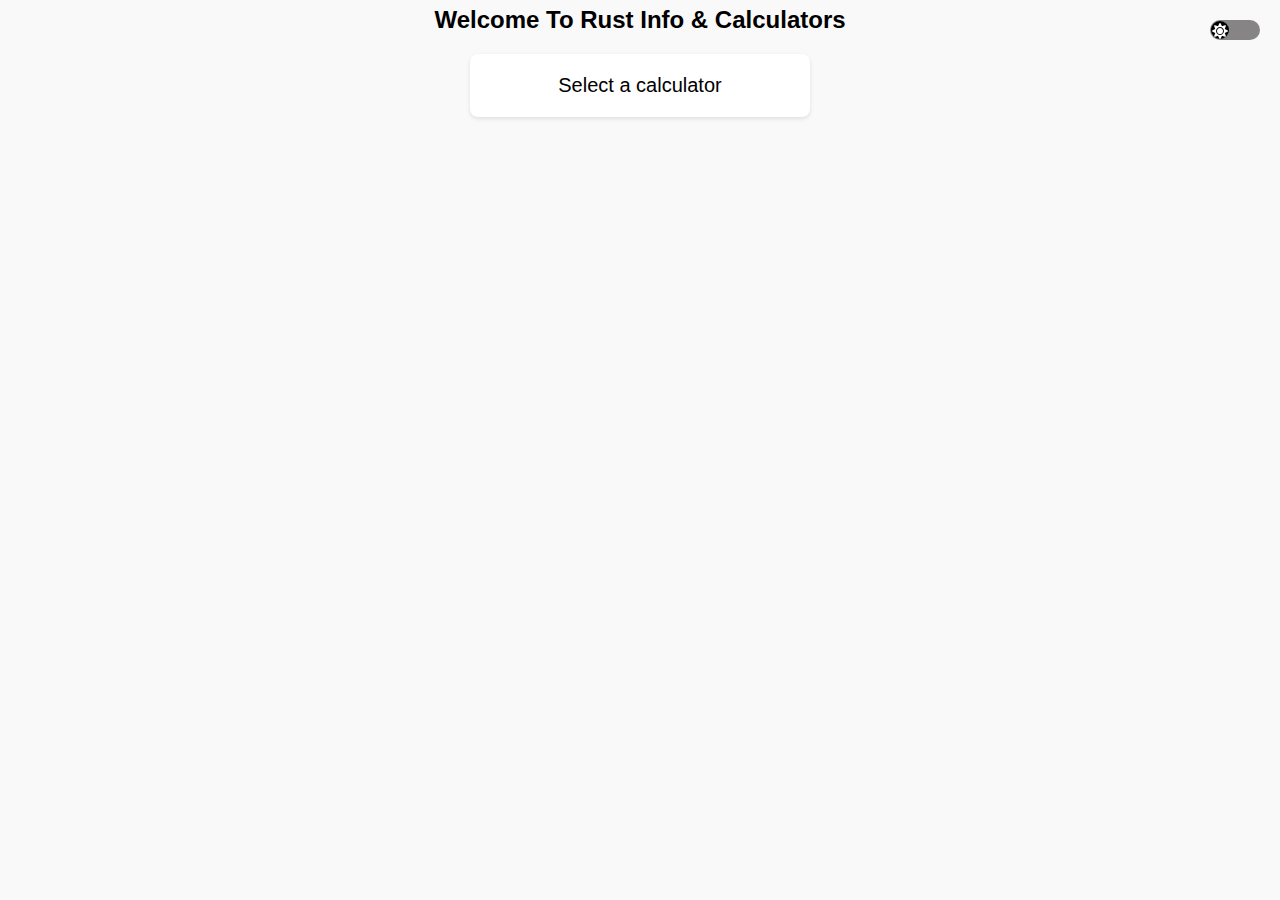
<file: index.html>
<!DOCTYPE html>
<html>
<head>
    <link rel="icon" type="image/png" href="icon/rust.png">
    <link rel="stylesheet" type="text/css" href="MainCSS.css">
    <link rel="stylesheet" href="https://cdnjs.cloudflare.com/ajax/libs/font-awesome/5.15.3/css/all.min.css">
    <meta charset="UTF-8">
    <title>Rust Info & Calculators</title>
</head>
<body>
    <button id="dark-mode-btn" onclick="toggleDarkMode()">
        <div class="switch">
            <i class="fas fa-sun"></i>
            <i class="fas fa-moon"></i>
        </div>
    </button>
    <h1>Welcome To Rust Info & Calculators</h1>
    <div class="dropdown" id="dropdown">
        <span id="dropdown-label">
            Select a calculator
        </span>
        <div class="dropdown-content" id="dropdown-content">
            <a href="#" id="recycle-option"><img src="icon/Recycler_icon.png" alt="Scrap Icon" width="48" height="48"> Recycle Calculator</a>
            <a href="#" id="fertilizer-option"><img src="icon/Fertilizer.png" alt="Fertilizer Icon" width="48" height="48"> Fertilizer Calculator</a>
            <a href="#" id="boom-option"><img src="icon/Explosives.png" alt="Boom Icon" width="48" height="48"> Boom Calculator</a>
            <a href="#" id="berry-option"><img src="icon/Berry.png" alt="Berry Icon" width="48" height="48"> Berry Breeding (Under Development)</a>
        </div>
    </div>

    <script>
        const darkModeKey = 'darkMode';

        // Function to toggle dark mode
        function toggleDarkMode() {
            const body = document.body;
            const switchButton = document.querySelector('.switch');

            // Toggle dark mode class on body
            body.classList.toggle('dark-mode');
            // Toggle switch-on class on switch button
            switchButton.classList.toggle('switch-on');

            // Check if dark mode is active
            const isDarkMode = body.classList.contains('dark-mode');

            // Toggle the icons based on dark mode state
            const moonIcon = switchButton.querySelector('.fa-moon');
            const sunIcon = switchButton.querySelector('.fa-sun');

            if (isDarkMode) {
                moonIcon.style.display = 'block';
                sunIcon.style.display = 'none';
            } else {
                moonIcon.style.display = 'none';
                sunIcon.style.display = 'block';
            }

            // Save user's preference to localStorage
            localStorage.setItem(darkModeKey, isDarkMode);
        }

        // Function to apply the appropriate icon based on dark mode preference
        function applyDarkModePreference() {
            const body = document.body;
            const switchButton = document.querySelector('.switch');
            const moonIcon = switchButton.querySelector('.fa-moon');
            const sunIcon = switchButton.querySelector('.fa-sun');

            const savedDarkMode = localStorage.getItem(darkModeKey);

            if (savedDarkMode === 'true') {
                body.classList.add('dark-mode');
                switchButton.classList.add('switch-on');
                moonIcon.style.display = 'block';
                sunIcon.style.display = 'none';
            } else {
                body.classList.remove('dark-mode');
                switchButton.classList.remove('switch-on');
                moonIcon.style.display = 'none';
                sunIcon.style.display = 'block';
            }
        }

        // Check if user has a saved preference
        applyDarkModePreference();

        var dropdown = document.getElementById('dropdown');
        var dropdownContent = document.getElementById('dropdown-content');
        var selectedItem = document.getElementById('dropdown-label');

        dropdown.onmouseenter = function() {
            dropdownContent.style.display = 'block';
        };

        dropdown.onmouseleave = function() {
            dropdownContent.style.display = 'none';
        };

        // Function to handle calculator option click
        function handleCalculatorOptionClick(url) {
            // Modify the URL here before navigating
            var modifiedUrl = 'http://Zolteq.com/' + url; // Replace "example.com" with your desired URL

            // Navigate to the modified URL
            window.location.href = modifiedUrl;
        }
        

        // Add event listeners to calculator options
        document.getElementById('fertilizer-option').addEventListener('click', function(e) {
            e.preventDefault();
            handleCalculatorOptionClick('FertilizerCalculator');
        });

        document.getElementById('recycle-option').addEventListener('click', function(e) {
            e.preventDefault();
            handleCalculatorOptionClick('RecycleCalculator');
        });

        document.getElementById('boom-option').addEventListener('click', function(e) {
            e.preventDefault();
            handleCalculatorOptionClick('BoomCalculator');
        });

        document.getElementById('berry-option').addEventListener('click', function(e) {
            e.preventDefault();
            alert('Berry Breeding is currently under development. Please try again later.');
            dropdownContent.style.display = 'none';
        });



    </script>
</body>
</html>
</file>
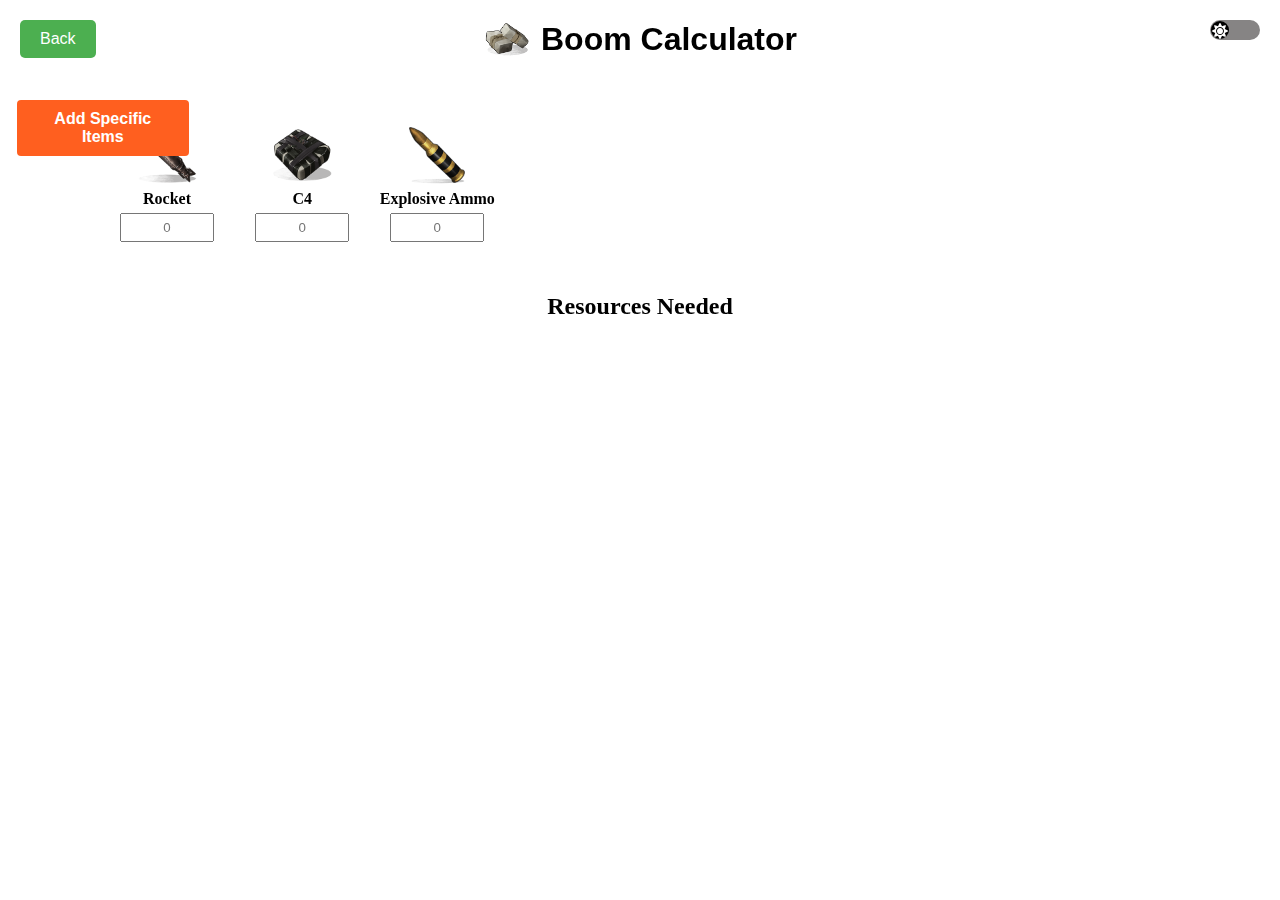
<file: BoomCalculator.html>
<!DOCTYPE html>
<html>
<head>
  <link rel="stylesheet" type="text/css" href="BoomCalculatorCSS.css">
  <link rel="stylesheet" href="https://cdnjs.cloudflare.com/ajax/libs/font-awesome/5.15.3/css/all.min.css">
</head>
<body>
  <button id="dark-mode-btn" onclick="toggleDarkMode()">
    <div class="switch">
        <i class="fas fa-sun"></i>
        <i class="fas fa-moon"></i>
    </div>
  </button>
  <div class="header">
    <img src="icon/Explosives.png" alt="Fertilizer Icon" width="48" height="48">
    <h1>Boom Calculator</h1>
  </div>
  <button class="back-button" onclick="goBack()">Back</button>
  <div class="container">
    <div class="component-section"> <!-- Added this wrapper -->
      <button class="add-component-button small-width" onclick="toggleComponentList()">Add Specific Items</button>
      <div id="component-list" class="dropdown-content">
          <input type="text" id="component-search" placeholder="Search..." onclick="stopPropagation(event)" oninput="filterComponents()">
          <div class="component-option" onclick="addComponent('Satchel Charge')">
            <div class="icon-container">
              <img src="./icon/satchelcharge.png" alt="Auto Turret">
            </div>
            <span>Satchel Charge (Not Finished)</span>
          </div>
      </div>
      <div class="component-grid">
      <div class="component">
        <img src="./icon/rocket.png" alt="Rocket">
        <span class="component-name">Rocket</span>
        <input type="number" value="" min="0" placeholder="0" oninput="calculateResult()">
      </div>
      <div class="component">
        <img src="./icon/c4.png" alt="C4">
        <span class="component-name">C4</span>
        <input type="number" value="" min="0" placeholder="0" oninput="calculateResult()">
      </div>
      <div class="component">
        <img src="./icon/explosive-ammo.png" alt="Explosive Ammo">
        <span class="component-name">Explosive Ammo</span>
        <input type="number" value="" min="0" placeholder="0" oninput="calculateResult()">
      </div>
      </div>
    </div>
    <div class="resources-section">
     <div class="resources-label">
        <h2>Resources Needed</h2>
      </div>
      <div id="result-container"></div>
    </div>
  </div>  
</div>
<script>
// Function to go back to the previous page
function goBack() {
  history.back(); // Navigate back to the previous page
}

// Function to toggle the component list dropdown
function toggleComponentList() {
  const componentList = document.getElementById('component-list');
  componentList.classList.toggle('show');
}

// Function to stop event propagation
function stopPropagation(event) {
  event.stopPropagation();
}

// Function to filter the components based on the search input
function filterComponents() {
  const searchInput = document.getElementById('component-search');
  const filterValue = searchInput.value.toLowerCase();
  const componentOptions = document.querySelectorAll('.component-option');

  componentOptions.forEach(option => {
    const componentText = option.textContent.toLowerCase();
    const shouldDisplay = componentText.includes(filterValue);
    option.style.display = shouldDisplay ? 'flex' : 'none';
  });
}

function addComponent(componentName) {
  const componentList = document.querySelector('.component-grid');
  
  // Create the new component element
  const component = document.createElement('div');
  component.classList.add('component');
  
  // Create the image element
  const image = document.createElement('img');
  image.src = `./icon/${componentName.toLowerCase().replace(/ /g, '')}.png`;
  image.alt = componentName;
  component.appendChild(image);
  
  // Create the component name element
  const componentNameSpan = document.createElement('span');
  componentNameSpan.classList.add('component-name');
  componentNameSpan.textContent = componentName;
  component.appendChild(componentNameSpan);
  
  // Create the input element
  const input = document.createElement('input');
  input.type = 'number';
  input.value = '';
  input.min = '0';
  input.placeholder = '0';
  input.oninput = calculateResult;
  component.appendChild(input);
  
  // Append the new component to the component list
  componentList.appendChild(component);
  
  // Calculate the height for component grid
  // You may adjust the '100' based on the actual height of your components and the gap between rows.
  const rows = Math.ceil(componentList.childElementCount / 8);
  componentList.style.height = `${rows * 135}px`; 

  toggleComponentList();
}

// Close the component list dropdown when clicking outside of it
window.onclick = function(event) {
  if (!event.target.matches('.add-component-button')) {
    const componentList = document.getElementById('component-list');
    if (componentList.classList.contains('show')) {
      componentList.classList.remove('show');
    }
  }
};

const darkModeKey = 'darkMode';

// Function to toggle dark mode
function toggleDarkMode() {
  const body = document.body;
  const switchButton = document.querySelector('.switch');

  // Toggle dark mode class on body
  body.classList.toggle('dark-mode');
  // Toggle switch-on class on switch button
  switchButton.classList.toggle('switch-on');

  // Check if dark mode is active
  const isDarkMode = body.classList.contains('dark-mode');

  // Toggle the icons based on dark mode state
  const moonIcon = switchButton.querySelector('.fa-moon');
  const sunIcon = switchButton.querySelector('.fa-sun');

  if (isDarkMode) {
    moonIcon.style.display = 'block';
    sunIcon.style.display = 'none';
  } else {
    moonIcon.style.display = 'none';
    sunIcon.style.display = 'block';
  }

  // Save user's preference to localStorage
  localStorage.setItem(darkModeKey, isDarkMode);
}

// Function to apply the appropriate icon based on dark mode preference
function applyDarkModePreference() {
  const body = document.body;
  const switchButton = document.querySelector('.switch');
  const moonIcon = switchButton.querySelector('.fa-moon');
  const sunIcon = switchButton.querySelector('.fa-sun');

  const savedDarkMode = localStorage.getItem(darkModeKey);

  if (savedDarkMode === 'true') {
    body.classList.add('dark-mode');
    switchButton.classList.add('switch-on');
    moonIcon.style.display = 'block';
    sunIcon.style.display = 'none';
  } else {
    body.classList.remove('dark-mode');
    switchButton.classList.remove('switch-on');
    moonIcon.style.display = 'none';
    sunIcon.style.display = 'block';
  }
}

// Check if user has a saved preference
applyDarkModePreference();

// Define the resource icons
const resourceIcons = {
  'Scrap': './icon/scrap.png',
  'Metal Fragments': './icon/metalfragments.png',
  'High Quality Metal': './icon/highqualitymetal.png',
  'Rope': './icon/rope.png',
  'Tarp': './icon/tarp.png',
  'Cloth': './icon/cloth.png',
  'Road Signs': './icon/roadsigns.png',
  'Metal Spring': './icon/metalspring.png',
  'Semi Automatic Body': './icon/semibody.png',
  'Rifle Body': './icon/riflebody.png',
  'Metal Pipe': './icon/metalpipe.png',
  'Gears': './icon/gears.png',
  'Empty Propane Tank': './icon/propanetank.png',
  'Tech Trash': './icon/techparts.png',
  'SMG Body': './icon/smgbody.png',
  'Metal Blade': './icon/Blade.png',
  'CCTV Camera': './icon/cctvcamera.png',
  'Targeting Computer': './icon/targetingcomputer',
  'Auto Turret': './icon/autoturret.png',
  'Tactical Gloves': './icon/tacticalgloves.png',
  'Leather': './icon/leather.png',
  'Explosives': './icon/explosives.png',
  'Gun Powder': './icon/gunpowder.png',
  'Low Grade Fuel': './icon/lowgradefuel.png',
  'Sulfur': './icon/sulfur.png',
  'Charcoal': './icon/charcoal.png',
  'Beancan Grenade': './icon/beancangrenade.png',
  'Small Stash': './icon/smallstash.png'
};

// Define the resource mappings
const resourceMappings = {
  'Rocket': [
    { name: 'Explosives', amount: 10},
    { name: 'Gun Powder', amount: 150 },
    { name: 'Metal Pipe', amount: 2 },
  ],
  'C4': [
    { name: 'Explosives', amount: 20},
    { name: 'Cloth', amount: 5},
    { name: 'Tech Trash', amount: 2},
  ],
  'Explosive Ammo': [
    { name: 'Metal Fragments', amount: 10},
    { name: 'Gun Powder', amount: 20},
    { name: 'Sulfur', amount: 10},
  ],
  'Satchel Charge': [
    { name: 'Beancan Grenade', amount: 4},
    { name: 'Small Stash', amount: 1},
    { name: 'Rope', amount: 1},
  ],
  'Beancan Grenade': [
    { name: 'Gun Powder', amount: 60},
    { name: 'Metal Fragments', amount: 20},
  ],
  'Explosives': [
    { name: 'Gun Powder', amount: 50 },
    { name: 'Low Grade Fuel', amount: 3},
    { name: 'Sulfur', amount: 10},
    { name: 'Metal Fragments', amount: 10},
  ],
  'Gun Powder': [
    { name: 'Charcoal', amount: 3},
    { name: 'Sulfur', amount: 2},
  ]
};

// Function to check if dark mode is active
function isDarkMode() {
  return document.body.classList.contains('dark-mode');
}

function calculateResult() {
  const resourcesNeeded = {};

  // Get the input elements for each component
  const inputElements = document.querySelectorAll('.component input');

  // Iterate over each input element
  inputElements.forEach(input => {
    const componentName = input.previousElementSibling.textContent;
    const componentAmount = parseInt(input.value);

    if (!isNaN(componentAmount) && componentAmount > 0) {
      // Retrieve the resource mappings for the component
      const componentResources = resourceMappings[componentName];

      // Iterate over each resource required for the component
      componentResources.forEach(resource => {
        const resourceName = resource.name;
        const resourceAmount = resource.amount * componentAmount;

        // Check if the resource already exists in the resourcesNeeded object
        if (resourcesNeeded.hasOwnProperty(resourceName)) {
          // Increment the resource amount if it already exists
          resourcesNeeded[resourceName] += resourceAmount;
        } else {
          // Add the resource to the resourcesNeeded object if it doesn't exist
          resourcesNeeded[resourceName] = resourceAmount;
        }
      });
    }
  });

  // Calculate the base resources required for explosives
  if (resourcesNeeded.hasOwnProperty('Explosives')) {
    const explosivesAmount = resourcesNeeded['Explosives'];

    // Retrieve the resource mappings for explosives
    const explosivesResources = resourceMappings['Explosives'];

    // Iterate over each resource required for explosives
    explosivesResources.forEach(resource => {
      const resourceName = resource.name;
      const resourceAmount = resource.amount * explosivesAmount;

      // Check if the resource already exists in the resourcesNeeded object
      if (resourcesNeeded.hasOwnProperty(resourceName)) {
        // Increment the resource amount if it already exists
        resourcesNeeded[resourceName] += resourceAmount;
      } else {
        // Add the resource to the resourcesNeeded object if it doesn't exist
        resourcesNeeded[resourceName] = resourceAmount;
      }
    });

    // Remove explosives from the resourcesNeeded object
    delete resourcesNeeded['Explosives'];
  }

  if (resourcesNeeded.hasOwnProperty('Beancan Grenade')) {
      const beancanAmount = resourcesNeeded['Beancan Grenade'];

      const beancanResources = resourceMappings['Beancan Grenade'];
      beancanResources.forEach(resource => {
      const resourceName = resource.name;
      const resourceAmount = resource.amount * beancanAmount;

      // Check if the resource already exists in the resourcesNeeded object
      if (resourcesNeeded.hasOwnProperty(resourceName)) {
        // Increment the resource amount if it already exists
        resourcesNeeded[resourceName] += resourceAmount;
      } else {
        // Add the resource to the resourcesNeeded object if it doesn't exist
        resourcesNeeded[resourceName] = resourceAmount;
      }
    });
    delete resourcesNeeded['Beancan Grenade'];
  }

  const gunpowderCraftings = resourcesNeeded['Gun Powder'] / 10
  const gunpowderCraftingsTotal = resourcesNeeded['Gun Powder']




  // Calculate the total amount of sulfur and charcoal needed for gun powder
  if (resourcesNeeded.hasOwnProperty('Gun Powder')) {
    const gunPowderAmount = resourcesNeeded['Gun Powder'];

    // Calculate the resources needed to craft gun powder
    const charcoalAmount = 3 * gunPowderAmount;
    const sulfurAmount = 2 * gunPowderAmount;

    // Add the additional resources to the resourcesNeeded object
    if (resourcesNeeded.hasOwnProperty('Charcoal')) {
      resourcesNeeded['Charcoal'] += charcoalAmount;
    } else {
      resourcesNeeded['Charcoal'] = charcoalAmount;
    }

    if (resourcesNeeded.hasOwnProperty('Sulfur')) {
      resourcesNeeded['Sulfur'] += sulfurAmount;
    } else {
      resourcesNeeded['Sulfur'] = sulfurAmount;
    }

    // Remove gun powder from the resourcesNeeded object
    delete resourcesNeeded['Gun Powder'];
  }

  // Convert the resourcesNeeded object into an array of arrays
  const resourcesArray = Object.entries(resourcesNeeded);

  // Define a custom sort function
  function customSort(a, b) {
    const order = ['Sulfur', 'Charcoal'];

    // If both items are in the order array, sort them based on their order
    if (order.includes(a[0]) && order.includes(b[0])) {
      return order.indexOf(a[0]) - order.indexOf(b[0]);
    }

    // If only one item is in the order array, sort it before the other
    if (order.includes(a[0])) {
      return -1;
    }
    if (order.includes(b[0])) {
      return 1;
    }

    // If neither item is in the order array, sort them based on their amount
    return b[1] - a[1]; // For descending order
  }

  // Sort the resourcesArray using the custom sort function
  resourcesArray.sort(customSort);

  // Display the calculated resources in the result container
  const resultContainer = document.getElementById('result-container');
  resultContainer.innerHTML = '';

  for (const [resourceName, resourceAmount] of resourcesArray) {
    // Create the resource element
    const resourceElement = document.createElement('div');
    resourceElement.classList.add('resource');

    // Create the resource icon element
    const resourceIcon = document.createElement('img');
    resourceIcon.src = resourceIcons[resourceName];
    resourceIcon.alt = resourceName;
    resourceElement.appendChild(resourceIcon);

    // Create the resource name element
    const resourceNameSpan = document.createElement('span');
    resourceNameSpan.classList.add('resource-name');
    resourceNameSpan.innerHTML = `${resourceName}:&nbsp;`;
    resourceElement.appendChild(resourceNameSpan);

    // Create the resource amount element
    const resourceAmountSpan = document.createElement('span');
    resourceAmountSpan.classList.add('resource-amount');
    resourceAmountSpan.textContent = resourceAmount;
    resourceElement.appendChild(resourceAmountSpan);

    // Append the resource element to the result container
    resultContainer.appendChild(resourceElement);
  }
    // Create Line Break
    const lineBreak = document.createElement('br');
    resultContainer.appendChild(lineBreak);

    // Create the gun powder craftings text
    const gunpowderAmountSpan = document.createElement('span');
    gunpowderAmountSpan.classList.add('gunpowder-amount');
    if (!gunpowderCraftings || isNaN(gunpowderCraftings)) {
      gunpowderAmountSpan.textContent = "";
    }else{
      gunpowderAmountSpan.innerHTML = `You need to craft ${gunpowderCraftings}x Gun Powder to get the required ${gunpowderCraftingsTotal} Gun Powder for this craft!`;
      gunpowderAmountSpan.style.fontSize = '18px'; // change this value as needed
      gunpowderAmountSpan.style.fontWeight = 'bold';

      resultContainer.appendChild(gunpowderAmountSpan);

    }
}

  



</script>
</body>
</html>
</file>
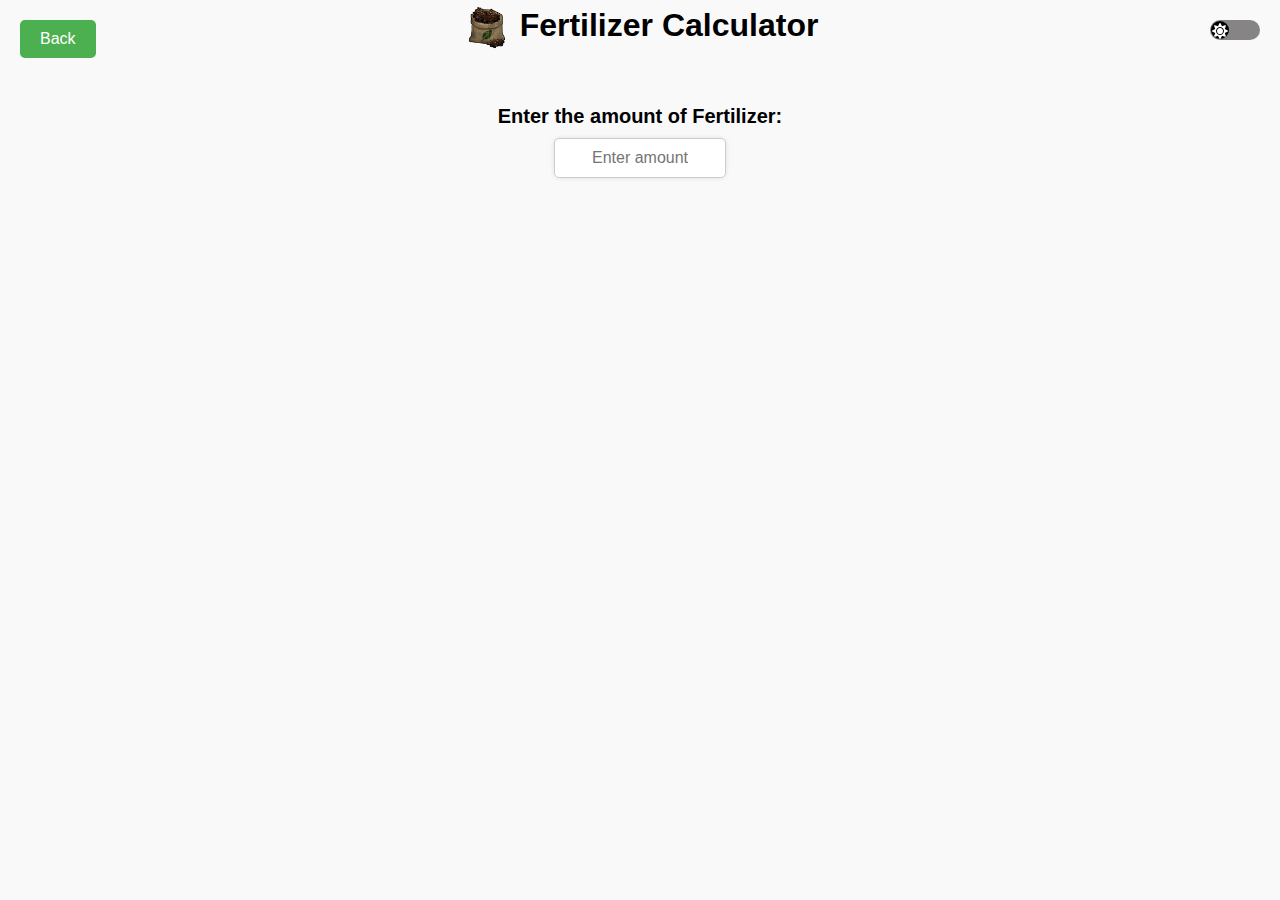
<file: FertilizerCalculator.html>
<!DOCTYPE html>
<html>
<head>
    <meta charset="UTF-8">
    <title>Fertilizer Calculator</title>
    <link rel="stylesheet" type="text/css" href="FertilizerCalculatorCSS.css">
    <link rel="stylesheet" href="https://cdnjs.cloudflare.com/ajax/libs/font-awesome/5.15.3/css/all.min.css">
</head>
<body>
    <button id="dark-mode-btn" onclick="toggleDarkMode()">
        <div class="switch">
            <i class="fas fa-sun"></i>
            <i class="fas fa-moon"></i>
        </div>
    </button>
    <div class="header">
        <img src="icon/Fertilizer.png" alt="Fertilizer Icon" width="48" height="48">
        <h1>Fertilizer Calculator</h1>
    </div>
    <!-- Add the back button -->
    <button class="back-button" onclick="goBack()">Back</button>

    <div class="input-container">
        <h3>Enter the amount of Fertilizer:</h3>
        <input type="text" id="fertilizer-input" placeholder="Enter amount" oninput="calculateScrap()" />
        <div id="scrap-result"></div>
    </div>

    <!-- Add your JavaScript code for the fertilizer calculator -->
    <script>
        // Function to go back to the previous page
        function goBack() {
            history.back(); // Navigate back to the previous page
        }

        const darkModeKey = 'darkMode';

        // Function to toggle dark mode
        function toggleDarkMode() {
            const body = document.body;
            const switchButton = document.querySelector('.switch');

            // Toggle dark mode class on body
            body.classList.toggle('dark-mode');
            // Toggle switch-on class on switch button
            switchButton.classList.toggle('switch-on');

            // Check if dark mode is active
            const isDarkMode = body.classList.contains('dark-mode');

            // Toggle the icons based on dark mode state
            const moonIcon = switchButton.querySelector('.fa-moon');
            const sunIcon = switchButton.querySelector('.fa-sun');

            if (isDarkMode) {
                moonIcon.style.display = 'block';
                sunIcon.style.display = 'none';
            } else {
                moonIcon.style.display = 'none';
                sunIcon.style.display = 'block';
            }

            // Save user's preference to localStorage
            localStorage.setItem(darkModeKey, isDarkMode);
        }

        // Function to apply the appropriate icon based on dark mode preference
        function applyDarkModePreference() {
            const body = document.body;
            const switchButton = document.querySelector('.switch');
            const moonIcon = switchButton.querySelector('.fa-moon');
            const sunIcon = switchButton.querySelector('.fa-sun');

            const savedDarkMode = localStorage.getItem(darkModeKey);

            if (savedDarkMode === 'true') {
                body.classList.add('dark-mode');
                switchButton.classList.add('switch-on');
                moonIcon.style.display = 'block';
                sunIcon.style.display = 'none';
            } else {
                body.classList.remove('dark-mode');
                switchButton.classList.remove('switch-on');
                moonIcon.style.display = 'none';
                sunIcon.style.display = 'block';
            }
        }

        // Check if user has a saved preference
        applyDarkModePreference();

        // Apply saved preference if available
        const savedDarkMode = localStorage.getItem(darkModeKey);
        if (savedDarkMode === 'true') {
            document.body.classList.add('dark-mode');
            document.querySelector('.switch').classList.add('switch-on');
        }

        // Function to calculate the amount of scrap based on fertilizer
        function calculateScrap() {
            const fertilizerInput = document.getElementById('fertilizer-input').value;
            const fertilizerAmount = parseInt(fertilizerInput, 10);
            const scrapResult = document.getElementById('scrap-result');

            if (!isNaN(fertilizerAmount) && fertilizerAmount >= 0) {
                const scrapAmount = Math.floor(fertilizerAmount / 2) * 3;
                const scrapOutput = isDarkMode() ? `<img src="icon/Scrap.png" alt="Scrap Icon" width="48" height="48"> Scrap: ${scrapAmount}` : `<img src="icon/Scrap.png" alt="Scrap Icon" width="48" height="48"> Scrap: ${scrapAmount}`;
                scrapResult.innerHTML = `<span class="scrap-output">${scrapOutput}</span>`;
            } else {
                scrapResult.textContent = '';
            }
        }

        // Function to check if dark mode is active
        function isDarkMode() {
            return document.body.classList.contains('dark-mode');
        }
    </script>

</body>
</html>
</file>
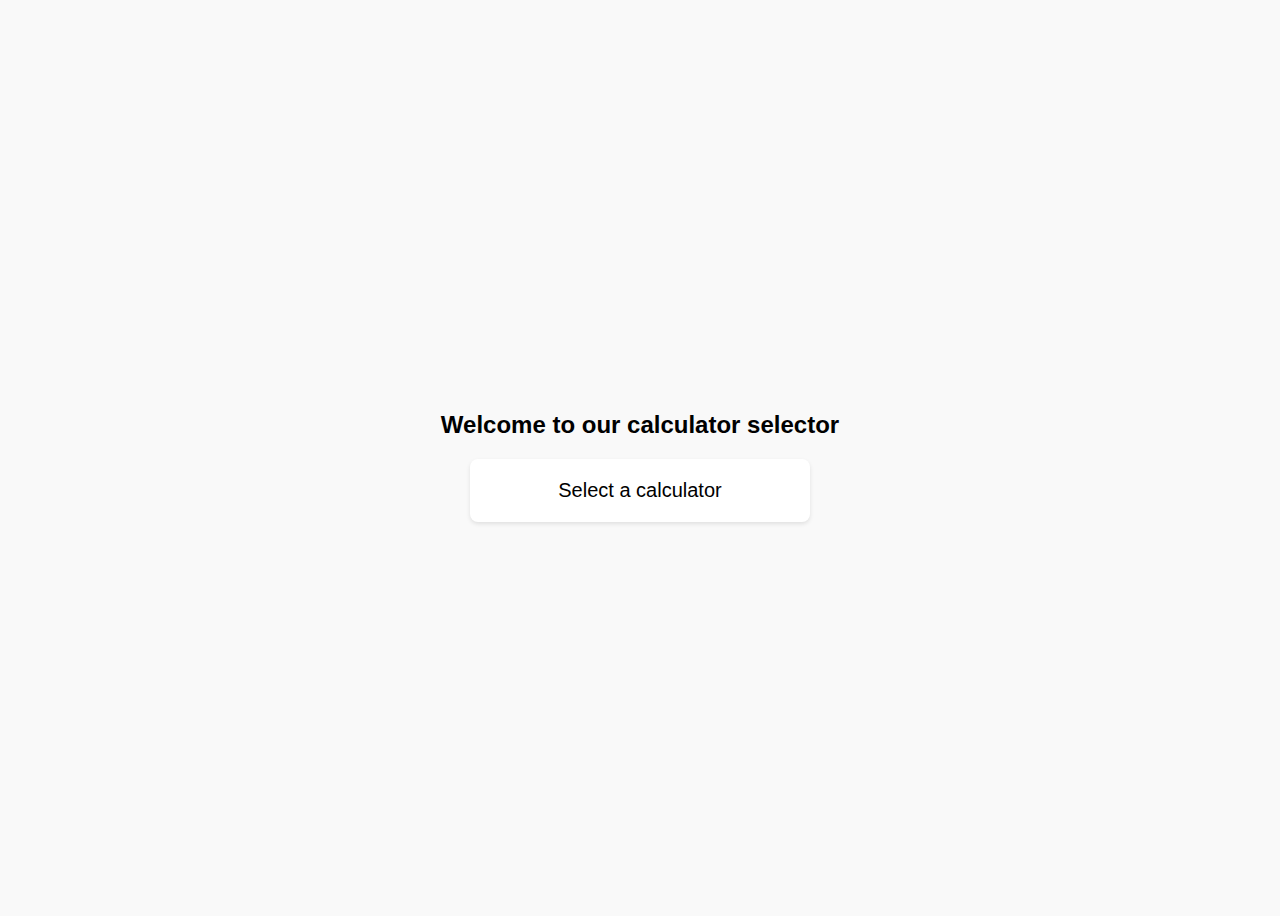
<file: MainWebsite.html>
<!DOCTYPE html>
<html>
<head>
    <meta charset="UTF-8">
    <title>Custom Dropdown</title>
    <style>
        body {
            display: flex;
            flex-direction: column;
            justify-content: center;
            align-items: center;
            height: 100vh;
            font-family: Arial, sans-serif;
            background: #f9f9f9;
        }

        h1 {
            margin-bottom: 20px;
            font-size: 24px;
        }

        .dropdown {
            position: relative;
            display: inline-block;
            background-color: #ffffff;
            border: none;
            padding: 20px;
            border-radius: 8px;
            box-shadow: 0 2px 4px rgba(0, 0, 0, 0.1);
            cursor: pointer;
            text-align: left;
            min-width: 300px;
        }

        .dropdown span {
            display: flex;
            align-items: center;
            justify-content: center;
            overflow: hidden;
            white-space: nowrap;
            font-size: 20px;
            transition: width 0.3s ease-in-out;
        }

        .dropdown-content {
            display: none;
            position: absolute;
            background-color: #f1f1f1;
            min-width: 100%;
            box-shadow: 0px 8px 16px 0px rgba(0,0,0,0.2);
            z-index: 1;
            border-radius: 8px;
            overflow: hidden;
            top: 100%;
            left: 0;
        }

        .dropdown-content a {
            color: black;
            padding: 20px;
            text-decoration: none;
            display: flex;
            align-items: center;
            white-space: nowrap;
            font-size: 18px;
        }

        .dropdown-content a img {
            margin-right: 15px;
            width: 48px;
            height: 48px;
        }

        .dropdown-content a:last-child {
            border-bottom: none;
        }

        .dropdown-content a:hover {
            background-color: #ddd;
        }

        .dropdown:hover .dropdown-content {
            display: block;
        }

        .calculator-input {
            display: none;
            margin-top: 40px;
            width: 300px;
            text-align: center;
        }

        .calculator-input input {
            width: 100%;
            padding: 10px;
            box-sizing: border-box;
        }

        .calculator-result {
            margin-top: 20px;
            display: flex;
            align-items: center;
            font-size: 20px;
        }

        .calculator-result img {
            margin-right: 10px;
            vertical-align: middle;
            width: 48px;
            height: 48px;
        }

        .calculator-result-text {
            font-weight: bold;
            display: flex;
            align-items: center;
            justify-content: center;
            width: 100%;
        }

        .selected-item {
            display: flex;
            align-items: center;
            height: 48px;
        }

        .selected-item img {
            margin-right: 10px;
            width: 48px;
            height: 48px;
        }
    </style>
</head>
<body>
    <h1>Welcome to our calculator selector</h1>
    <div class="dropdown" id="dropdown">
        <span id="dropdown-label">
            Select a calculator
        </span>
        <div class="dropdown-content" id="dropdown-content">
            <a href="#" id="fertilizer-option"><img src="icon/Fertilizer.png" alt="Fertilizer Icon" width="48" height="48"> Fertilizer Calculator</a>
            <a href="#" id="recycle-option"><img src="icon/Scrap.png" alt="Scrap Icon" width="48" height="48"> Recycle Calculator (Under Development)</a>
            <a href="#" id="boom-option"><img src="icon/Explosives.png" alt="Boom Icon" width="48" height="48"> Boom Calculator (Under Development)</a>
            <a href="#" id="berry-option"><img src="icon/Berry.png" alt="Berry Icon" width="48" height="48"> Berry Breeding (Under Development)</a>
        </div>
    </div>

    <div class="calculator-input">
        <input type="number" id="fertilizer-input" placeholder="Enter amount of fertilizer">
        <div class="calculator-result" id="calculator-result"></div>
    </div>

    <script>
        var dropdown = document.getElementById('dropdown');
        var dropdownContent = document.getElementById('dropdown-content');
        var selectedItem = document.getElementById('dropdown-label');

        dropdown.onmouseenter = function() {
            dropdownContent.style.display = 'block';
        };

        dropdown.onmouseleave = function() {
            dropdownContent.style.display = 'none';
        };

        document.getElementById('fertilizer-option').addEventListener('click', function(e) {
            e.preventDefault();
            document.querySelector('.calculator-input').style.display = 'block';
            selectedItem.innerHTML = '<span class="selected-item"><img src="icon/Fertilizer.png" alt="Fertilizer Icon" width="48" height="48"></span> Fertilizer Calculator';
            dropdownContent.style.display = 'none';
        });

        document.getElementById('recycle-option').addEventListener('click', function(e) {
            e.preventDefault();
            alert('Recycle Calculator is currently under development. Please try again later.');
            dropdownContent.style.display = 'none';
        });

        document.getElementById('boom-option').addEventListener('click', function(e) {
            e.preventDefault();
            alert('Boom Calculator is currently under development. Please try again later.');
            dropdownContent.style.display = 'none';
        });

        document.getElementById('berry-option').addEventListener('click', function(e) {
            e.preventDefault();
            alert('Berry Breeding is currently under development. Please try again later.');
            dropdownContent.style.display = 'none';
        });

        document.getElementById('fertilizer-input').oninput = function() {
            var fertilizerAmount = this.value;
            var scrapAmount = Math.floor(fertilizerAmount / 2) * 3;
            var resultText = '<img src="icon/Scrap.png" alt="Scrap Icon" width="48" height="48"> ' + 'Scrap: ' + scrapAmount;
            document.getElementById('calculator-result').innerHTML = '<span class="calculator-result-text">' + resultText + '</span>';
        };

        window.onclick = function(e) {
            if (!dropdown.contains(e.target)) {
                dropdownContent.style.display = 'none';
            }
        };
    </script>
</body>
</html>
</file>
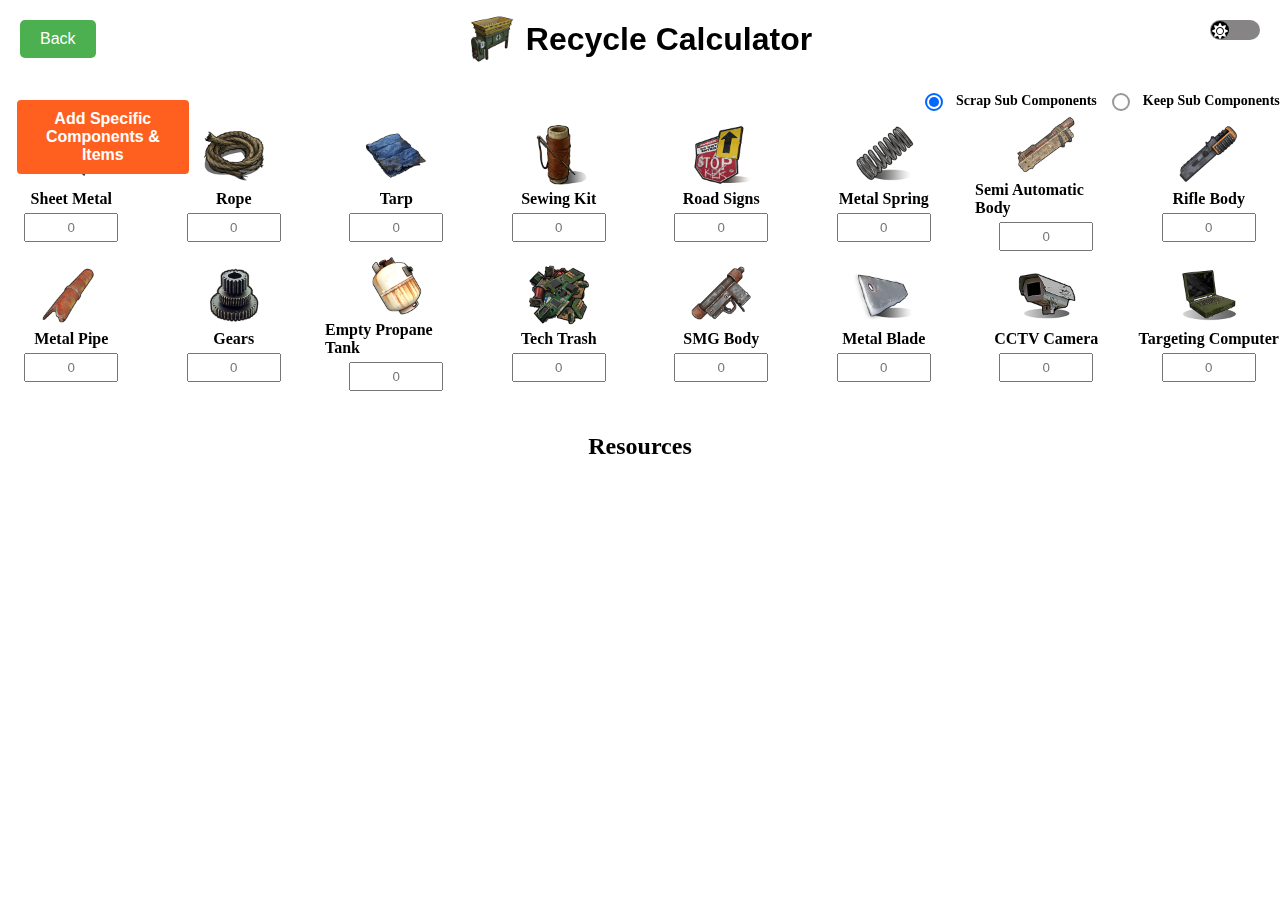
<file: RecycleCalculator.html>
<!DOCTYPE html>
<html>
<head>
  <link rel="icon" type="image/png" href="icon/Recycler_icon.png">
  <link rel="stylesheet" type="text/css" href="RecycleCalculatorCSS.css">
  <link rel="stylesheet" href="https://cdnjs.cloudflare.com/ajax/libs/font-awesome/5.15.3/css/all.min.css">
</head>
<body>
  <button id="dark-mode-btn" onclick="toggleDarkMode()">
    <div class="switch">
        <i class="fas fa-sun"></i>
        <i class="fas fa-moon"></i>
    </div>
  </button>
  <div class="header">
    <img src="icon/Recycler_icon.png" alt="Fertilizer Icon" width="48" height="48">
    <h1>Recycle Calculator</h1>
  </div>
  <button class="back-button" onclick="goBack()">Back</button>
  <div class="container">
    <div class="component-section"> <!-- Added this wrapper -->
      <button class="add-component-button small-width" onclick="toggleComponentList()">Add Specific Components & Items</button>
      <div id="component-list" class="dropdown-content">
          <input type="text" id="component-search" placeholder="Search..." onclick="stopPropagation(event)" oninput="filterComponents()">
          <div class="component-option" onclick="addComponent('Auto Turret')">
            <div class="icon-container">
              <img src="./icon/autoturret.png" alt="Auto Turret">
            </div>
            <span>Auto Turret</span>
          </div>
          <div class="component-option">
            <div class="icon-container">
              <img src="./icon/m249.png" alt="M249">
            </div>
            <span>M249</span>
          </div>
          <div class="component-option" onclick="addComponent('Tactical Gloves')">
            <div class="icon-container">
              <img src="./icon/tacticalgloves.png" alt="Tactical Gloves">
            </div>
            <span>Tactical Gloves</span>
          </div>
          <div class="component-option" onclick="addComponent('Electric Fuse')">
            <div class="icon-container">
              <img src="./icon/electricfuse.png" alt="Electric Fuse">
            </div>
            <span>Electric Fuse</span>
          </div>
      </div>
      <div class="component-grid">
      <div class="component">
        <img src="./icon/sheetmetal.png" alt="Sheet Metal">
        <span class="component-name">Sheet Metal</span>
        <input type="number" value="" min="0" placeholder="0" onchange="calculateResult()">
      </div>
      <div class="component">
        <img src="./icon/rope.png" alt="Rope">
        <span class="component-name">Rope</span>
        <input type="number" value="" min="0" placeholder="0" onchange="calculateResult()">
      </div>
      <div class="component">
        <img src="./icon/tarp.png" alt="Tarp">
        <span class="component-name">Tarp</span>
        <input type="number" value="" min="0" placeholder="0" onchange="calculateResult()">
      </div>
      <div class="component">
        <img src="./icon/sewingkit.png" alt="Sewing Kit">
        <span class="component-name">Sewing Kit</span>
        <input type="number" value="" min="0" placeholder="0" onchange="calculateResult()">
      </div>
      <div class="component">
        <img src="./icon/roadsigns.png" alt="Road Signs">
        <span class="component-name">Road Signs</span>
        <input type="number" value="" min="0" placeholder="0" onchange="calculateResult()">
      </div>
      <div class="component">
        <img src="./icon/metalspring.png" alt="Metal Spring">
        <span class="component-name">Metal Spring</span>
        <input type="number" value="" min="0" placeholder="0" onchange="calculateResult()">
      </div>
      <div class="component">
        <img src="./icon/semibody.png" alt="Semi Automatic Body">
        <span class="component-name">Semi Automatic Body</span>
        <input type="number" value="" min="0" placeholder="0" onchange="calculateResult()">
      </div>
      <div class="component">
        <img src="./icon/riflebody.png" alt="Rifle Body">
        <span class="component-name">Rifle Body</span>
        <input type="number" value="" min="0" placeholder="0" onchange="calculateResult()">
      </div>
      <div class="component">
        <img src="./icon/metalpipe.png" alt="Metal Pipe">
        <span class="component-name">Metal Pipe</span>
        <input type="number" value="" min="0" placeholder="0" onchange="calculateResult()">
      </div>
      <div class="component">
        <img src="./icon/gears.png" alt="Gears">
        <span class="component-name">Gears</span>
        <input type="number" value="" min="0" placeholder="0" onchange="calculateResult()">
      </div>
      <div class="component">
        <img src="./icon/propanetank.png" alt="Empty Propane Tank">
        <span class="component-name">Empty Propane Tank</span>
        <input type="number" value="" min="0" placeholder="0" onchange="calculateResult()">
      </div>
      <div class="component">
        <img src="./icon/techparts.png" alt="Tech Trash">
        <span class="component-name">Tech Trash</span>
        <input type="number" value="" min="0" placeholder="0" onchange="calculateResult()">
      </div>
      <div class="component">
        <img src="./icon/smgbody.png" alt="SMG Body">
        <span class="component-name">SMG Body</span>
        <input type="number" value="" min="0" placeholder="0" onchange="calculateResult()">
      </div>
      <div class="component">
        <img src="./icon/Blade.png" alt="Metal Blade">
        <span class="component-name">Metal Blade</span>
        <input type="number" value="" min="0" placeholder="0" onchange="calculateResult()">
      </div>
      <div class="component">
        <img src="./icon/cctvcamera.png" alt="CCTV Camera">
        <span class="component-name">CCTV Camera</span>
        <input type="number" value="" min="0" placeholder="0" onchange="calculateResult()">
      </div>
      <div class="component">
        <img src="./icon/targetingcomputer.png" alt="Targeting Computer">
        <span class="component-name">Targeting Computer</span>
        <input type="number" value="" min="0" placeholder="0" onchange="calculateResult()">
      </div>
      </div>
    </div>
    <div class="resources-section">
     <div class="resources-label">
        <h2>Resources</h2>
      </div>
      <div id="result-container"></div>
    </div>
    <div class="scrap-options">
      <input type="radio" id="scrap-all" name="scrap-option" value="all" checked>
      <label for="scrap-all">Scrap Sub Components</label>
      <input type="radio" id="scrap-once" name="scrap-option" value="once">
      <label for="scrap-once">Keep Sub Components</label>
    </div>
  </div>  
</div>
  <script>
// Function to go back to the previous page
function goBack() {
  history.back(); // Navigate back to the previous page
}
  
// Function to toggle the component list dropdown
function toggleComponentList() {
  const componentList = document.getElementById('component-list');
  componentList.classList.toggle('show');
}

// Function to stop event propagation
function stopPropagation(event) {
  event.stopPropagation();
}

// Function to filter the components based on the search input
function filterComponents() {
  const searchInput = document.getElementById('component-search');
  const filterValue = searchInput.value.toLowerCase();
  const componentOptions = document.querySelectorAll('.component-option');

  componentOptions.forEach(option => {
    const componentText = option.textContent.toLowerCase();
    const shouldDisplay = componentText.includes(filterValue);
    option.style.display = shouldDisplay ? 'flex' : 'none';
  });
}

function addComponent(componentName) {
  const componentList = document.querySelector('.component-grid');
  
  // Create the new component element
  const component = document.createElement('div');
  component.classList.add('component');
  
  // Create the image element
  const image = document.createElement('img');
  image.src = `./icon/${componentName.toLowerCase().replace(/ /g, '')}.png`;
  image.alt = componentName;
  component.appendChild(image);
  
  // Create the component name element
  const componentNameSpan = document.createElement('span');
  componentNameSpan.classList.add('component-name');
  componentNameSpan.textContent = componentName;
  component.appendChild(componentNameSpan);
  
  // Create the input element
  const input = document.createElement('input');
  input.type = 'number';
  input.value = '';
  input.min = '0';
  input.placeholder = '0';
  input.onchange = calculateResult;
  component.appendChild(input);
  
  // Append the new component to the component list
  componentList.appendChild(component);
  
  // Calculate the height for component grid
  // You may adjust the '100' based on the actual height of your components and the gap between rows.
  const rows = Math.ceil(componentList.childElementCount / 8);
  componentList.style.height = `${rows * 135}px`; 

  toggleComponentList();
}

// Close the component list dropdown when clicking outside of it
window.onclick = function(event) {
  if (!event.target.matches('.add-component-button')) {
    const componentList = document.getElementById('component-list');
    if (componentList.classList.contains('show')) {
      componentList.classList.remove('show');
    }
  }
};

        const darkModeKey = 'darkMode';

// Function to toggle dark mode
function toggleDarkMode() {
    const body = document.body;
    const switchButton = document.querySelector('.switch');

    // Toggle dark mode class on body
    body.classList.toggle('dark-mode');
    // Toggle switch-on class on switch button
    switchButton.classList.toggle('switch-on');

    // Check if dark mode is active
    const isDarkMode = body.classList.contains('dark-mode');

    // Toggle the icons based on dark mode state
    const moonIcon = switchButton.querySelector('.fa-moon');
    const sunIcon = switchButton.querySelector('.fa-sun');

    if (isDarkMode) {
        moonIcon.style.display = 'block';
        sunIcon.style.display = 'none';
    } else {
        moonIcon.style.display = 'none';
        sunIcon.style.display = 'block';
    }

    // Save user's preference to localStorage
    localStorage.setItem(darkModeKey, isDarkMode);
}

// Function to apply the appropriate icon based on dark mode preference
function applyDarkModePreference() {
    const body = document.body;
    const switchButton = document.querySelector('.switch');
    const moonIcon = switchButton.querySelector('.fa-moon');
    const sunIcon = switchButton.querySelector('.fa-sun');

    const savedDarkMode = localStorage.getItem(darkModeKey);

    if (savedDarkMode === 'true') {
        body.classList.add('dark-mode');
        switchButton.classList.add('switch-on');
        moonIcon.style.display = 'block';
        sunIcon.style.display = 'none';
    } else {
        body.classList.remove('dark-mode');
        switchButton.classList.remove('switch-on');
        moonIcon.style.display = 'none';
        sunIcon.style.display = 'block';
    }
}

// Check if user has a saved preference
applyDarkModePreference();

    // Define the resource icons
    const resourceIcons = {
      'Scrap': './icon/scrap.png',
      'Metal Fragments': './icon/metalfragments.png',
      'High Quality Metal': './icon/highqualitymetal.png',
      'Rope': './icon/rope.png',
      'Tarp': './icon/tarp.png',
      'Cloth': './icon/cloth.png',
      'Road Signs': './icon/roadsigns.png',
      'Metal Spring': './icon/metalspring.png',
      'Semi Automatic Body': './icon/semibody.png',
      'Rifle Body': './icon/riflebody.png',
      'Metal Pipe': './icon/metalpipe.png',
      'Gears': './icon/gears.png',
      'Empty Propane Tank': './icon/propanetank.png',
      'Tech Trash': './icon/techparts.png',
      'SMG Body': './icon/smgbody.png',
      'Metal Blade': './icon/Blade.png',
      'CCTV Camera': './icon/cctvcamera.png',
      'Targeting Computer': './icon/targetingcomputer',
      'Auto Turret': './icon/autoturret.png',
      'Tactical Gloves': './icon/tacticalgloves.png',
      'Leather': './icon/leather.png',
      'Electric Fuse': './icon/fuse.png'
    };

    // Define the resource mappings
    const resourceMappings = {
      'Sheet Metal': [
        { name: 'Scrap', amount: 8 },
        { name: 'Metal Fragments', amount: 100 },
        { name: 'High Quality Metal', amount: 1 },
      ],
      'Rope': [
        { name: 'Cloth', amount: 15 },
      ],
      'Tarp': [
        { name: 'Tarp', amount: 1 },
      ],
      'Sewing Kit': [
        { name: 'Cloth', amount: 10 },
        { name: 'Rope', amount: 2 },
      ],
      'Road Signs': [
        { name: 'Scrap', amount: 5 },
        { name: 'High Quality Metal', amount: 1 },
      ],
      'Metal Spring': [
        { name: 'Scrap', amount: 10 },
        { name: 'High Quality Metal', amount: 1 },
      ],
      'Semi Automatic Body': [
        { name: 'Scrap', amount: 15 },
        { name: 'High Quality Metal', amount: 2 },
        { name: 'Metal Fragments', amount: 75 },
      ],
      'Rifle Body': [
        { name: 'Scrap', amount: 25 },
        { name: 'High Quality Metal', amount: 2 },
      ],
      'Metal Pipe': [
        { name: 'Scrap', amount: 5 },
        { name: 'High Quality Metal', amount: 1 },
      ],
      'Gears': [
        { name: 'Scrap', amount: 10 },
        { name: 'Metal Fragments', amount: 13 },
      ],
      'Empty Propane Tank': [
        { name: 'Scrap', amount: 1 },
        { name: 'Metal Fragments', amount: 50 },
      ],
      'Tech Trash': [
        { name: 'Scrap', amount: 20 },
        { name: 'High Quality Metal', amount: 1 },
      ],
      'SMG Body': [
        { name: 'Scrap', amount: 15 },
        { name: 'High Quality Metal', amount: 2 },
      ],
      'Metal Blade': [
        { name: 'Scrap', amount: 2 },
        { name: 'Metal Fragments', amount: 15 },
      ],
      'CCTV Camera': [
        { name: 'Tech Trash', amount: 2 },
        { name: 'High Quality Metal', amount: 2 },
      ],
      'Targeting Computer': [
        { name: 'Tech Trash', amount: 3 },
        { name: 'High Quality Metal', amount: 1},
        { name: 'Metal Fragments', amount: 50 },
      ],
      'Auto Turret': [
        { name: 'Targeting Computer', amount: '50%' },
        { name: 'CCTV Camera', amount: '50%' },
      ],
      'Tactical Gloves': [
        { name: 'Leather', amount: 10},
        { name: 'Sewing Kit', amount: 5},
      ],
      'Electric Fuse': [
        { name: 'Scrap', amount: 20},
      ]
    };


// Function to get the icon for a resource
function getIcon(resourceName) {
  // split the resource name into words
  const words = resourceName.split(' ');

  // If there is a percentage, the actual name starts from the second word
  if (words[0].endsWith('%')) {
    // Remove the percentage part
    words.shift();
  }

  // Join the remaining words to form the actual name
  const name = words.join(' ');

  // Check if resourceIcons has this name as a key
  if (resourceIcons.hasOwnProperty(name)) {
    return resourceIcons[name];
  } else {
    // If the name isn't found in resourceIcons, return a default or error image
    return "path/to/default/image.png";
  }
}

  // Function to calculate and display the result
  function calculateResult() {
    const components = document.querySelectorAll('.component');
    const scrapAllOption = document.getElementById('scrap-all').checked;

    // Clear the previous result
    const resultContainer = document.getElementById('result-container');
    resultContainer.innerHTML = '';

    // Calculate the total resources
    const totalResources = {};

    // Iterate over the components
    components.forEach(component => {
      const componentName = component.querySelector('.component-name').textContent;
      const quantityInput = component.querySelector('input');
      const quantity = parseInt(quantityInput.value);

      // Calculate the resources for the component
      calculateResources(componentName, quantity);
    });

    function calculateResources(componentName, quantity, processedComponents = new Set()) {
  if (!processedComponents.has(componentName) && resourceMappings.hasOwnProperty(componentName)) {
    processedComponents.add(componentName);
    const resources = resourceMappings[componentName];

    resources.forEach(resource => {
      const { name, amount } = resource;

      if (typeof amount === "string" && amount.endsWith("%")) {
        // Create a string resource in totalResources
        const percentageResource = `${amount} ${name}`;
        if (!totalResources.hasOwnProperty(percentageResource)) {
          totalResources[percentageResource] = quantity;
        } else {
          totalResources[percentageResource] += quantity;
        }
      } else {
        const totalAmount = quantity * amount;

        if (totalAmount > 0) {
          if (totalResources.hasOwnProperty(name)) {
            totalResources[name] += totalAmount;
          } else {
            totalResources[name] = totalAmount;
          }

          // Check if the resource is another component and if "Scrap All" option is selected
          if (resourceMappings.hasOwnProperty(name) && scrapAllOption) {
            calculateResources(name, totalAmount, processedComponents);
          }
        }
      }
    });
  }
}

    // Display the total resources
    Object.entries(totalResources).forEach(([name, amount]) => {
      // If the resource is a component and it's fully scrapped, skip it
      if (resourceMappings.hasOwnProperty(name) && scrapAllOption) return;

      const resourceItem = document.createElement('div');
      resourceItem.classList.add('resource-item');

      // Create the icon element
      const icon = document.createElement('img');
      icon.src = getIcon(name);
      icon.alt = name;
      resourceItem.appendChild(icon);
      
      

      // Create the resource name element
      const resourceName = document.createElement('span');
      resourceName.innerHTML = `${name}:&nbsp; `;
      resourceItem.appendChild(resourceName);

      // Create the amount element
      const resourceAmount = document.createElement('span');
      resourceAmount.classList.add('resource-amount');
      resourceAmount.textContent = amount;
      resourceItem.appendChild(resourceAmount);

      resultContainer.appendChild(resourceItem);
    });
  }

  const componentGrid = document.querySelector('.component-grid');
  componentGrid.addEventListener('input', calculateResult);

  // Event listeners for radio buttons
  const scrapAllOption = document.getElementById('scrap-all');
  const scrapOnceOption = document.getElementById('scrap-once');

  scrapAllOption.addEventListener('change', calculateResult);
  scrapOnceOption.addEventListener('change', calculateResult);

          // Function to check if dark mode is active
          function isDarkMode() {
            return document.body.classList.contains('dark-mode');
        }
</script>

</script>
</body>
</html>
</file>
<file: MainCSS.css>
body {
    display: flex;
    overflow: hidden;
    flex-direction: column;
    justify-content: center;
    align-items: center;
    height: 10vh;
    font-family: Arial, sans-serif;
    background: #f9f9f9;
}

h1 {
    margin-bottom: 20px;
    font-size: 24px;
}

.dropdown {
    position: relative;
    display: inline-block;
    background-color: #ffffff;
    border: none;
    padding: 20px;
    border-radius: 8px;
    box-shadow: 0 2px 4px rgba(0, 0, 0, 0.1);
    cursor: pointer;
    text-align: left;
    min-width: 300px;
}

.dropdown span {
    display: flex;
    align-items: center;
    justify-content: center;
    overflow: hidden;
    white-space: nowrap;
    font-size: 20px;
    transition: width 0.3s ease-in-out;
}

.dropdown-content {
    display: none;
    position: absolute;
    background-color: #f1f1f1;
    min-width: 100%;
    box-shadow: 0px 8px 16px 0px rgba(0,0,0,0.2);
    z-index: 1;
    border-radius: 8px;
    overflow: hidden;
    top: 100%;
    left: -10%;
}

.dropdown-content a {
    color: black;
    padding: 20px;
    text-decoration: none;
    display: flex;
    align-items: center;
    justify-content: center;
    white-space: nowrap;
    font-size: 18px;
}

.dropdown-content a img {
    margin-right: 15px;
    width: 48px;
    height: 48px;
}

.dropdown-content a:last-child {
    border-bottom: none;
}

.dropdown-content a:hover {
    background-color: #ddd;
}

.dropdown:hover .dropdown-content {
    display: block;
}

.calculator-input {
    display: none;
    margin-top: 40px;
    width: 300px;
    text-align: center;
}

.calculator-input input {
    width: 100%;
    padding: 10px;
    box-sizing: border-box;
}

.calculator-result {
    margin-top: 20px;
    display: flex;
    align-items: center;
    font-size: 20px;
}

.calculator-result img {
    margin-right: 10px;
    vertical-align: middle;
    width: 48px;
    height: 48px;
}

.calculator-result-text {
    font-weight: bold;
    display: flex;
    align-items: center;
    justify-content: center;
    width: 100%;
}

.selected-item {
    display: flex;
    align-items: center;
    height: 48px;
}

.selected-item img {
    margin-right: 10px;
    width: 48px;
    height: 48px;
}


#dark-mode-btn {
    position: fixed;
    top: 20px;
    right: 20px;
    background-color: #868484;
    color: white;
    padding: 10px 25px;
    border: none;
    cursor: pointer;
    border-radius: 50px;
    overflow: hidden;
}
  
.switch {
    position: absolute;
    top: 50%;
    left: 1px;
    width: 18px;
    height: 18px;
    background-color: #000000;
    border-radius: 50%;
    transition: transform 0.3s ease;
    transform: translateY(-50%);
}
  
.switch-on {
    transform: translateY(-50%) translateX(165%);
    background-color: #222;
}
  
.dark-mode {
    background-color: #222;
    color: #000000;
}

.dark-mode h1 {
    color: #ffffff;
}

.switch i {
    position: absolute;
    top: 9.5%;
    left:  4%;
    transform: translateY(-0%);
    font-size: 16px;
    color: #ffffff;
    transition: transform 0.3s ease;
}

.switch-on i {
    transform: translateY(0%) translateX(0%);
    color: #e3e3e3;
}
</file>
<file: BoomCalculatorCSS.css>
#dark-mode-btn {
    position: fixed;
    top: 20px;
    right: 20px;
    background-color: #868484;
    color: white;
    padding: 10px 25px;
    border: none;
    cursor: pointer;
    border-radius: 50px;
    overflow: hidden;
    z-index: 2;
  }
  
  .switch {
    position: absolute;
    top: 50%;
    left: 1px;
    width: 18px;
    height: 18px;
    background-color: #000000;
    border-radius: 50%;
    transition: transform 0.3s ease;
    transform: translateY(-50%);
  }
  
  .switch-on {
    transform: translateY(-50%) translateX(165%);
    background-color: #222;
  }
  
  .dark-mode {
    background-color: #222;
    color: #000000;
  }
  
  .switch i {
    position: absolute;
    top: 9.5%;
    left: 4%;
    transform: translateY(-0%);
    font-size: 16px;
    color: #ffffff;
    transition: transform 0.3s ease;
  }
  
  .switch-on i {
    transform: translateY(0%) translateX(0%);
    color: #e3e3e3;
  }
  
  body {
    display: flex;
    flex-direction: column; /* Stacks elements vertically */
    align-items: center;
  }
    
    .container {
      position: relative;
    }
    
    .component-grid {
      display: grid;
      grid-template-columns: repeat(8, 1fr);
      /* Remove grid-template-rows and use grid-auto-rows to automatically create new rows */
      grid-auto-rows: minmax(100px, auto); /* Adjust minimum row height as needed */
      grid-gap: 20px;
      justify-items: center;
      margin-top: 115px;
      align-content: start;
    }
    
    .component {
      display: flex;
      flex-direction: column;
      align-items: center;
      justify-content: center;
      height: 120px; /* Fixed height */
      color: black;
    }
    
    
    .component img {
      width: 60px;
      height: 60px;
      margin-bottom: 5px;
    }
    
    .component input {
      width: 80px;
      padding: 5px;
      text-align: center;
    }
    
    .component-name {
      margin-bottom: 5px;
      font-weight: bold;
    }
    
  
  .dark-mode h2,h3 {
      color: #fff;
  }
    
  .resources-section {
    margin-top: 50px;
    position: relative;
    width: 100%;
    text-align: center;
    color: black;
  }
  
    .dark-mode .resources-section {
      color: white;
    }
    
    .resources-label {
      text-align: center;
    }
    
    .resource {
      display: flex;
      align-items: center;
      justify-content: center;
      margin-bottom: 5px;
    }
    .resource-amount {
      font-weight: bold;
    }
    
    .resource-item img {
      width: 60px;
      height: 60px;
      margin-right: 10px;
    }

    .resource-item {
      width: 60px;
      height: 60px;
      vertical-align: middle;
      margin-right: 10px;
    }

    .gunpowder {
      font-weight: bold;
    }

    .resource img {
      width: 60px;
      height: 60px;
      margin-right: 10px;
    }

    .explosives-item {
        display: flex;
        align-items: center;
        justify-content: center;
        margin-bottom: 5px;
    }

    .explosives-item span {
        font-weight: bold;
    }

    .amount-item {
        display: flex;
        align-items: center;
        justify-content: center;
        margin-bottom: 5px;
    }

    .amount-item span {
        font-size: 18px;
    }

    
    .resource-name {
      font-weight: bold;
    }
    
  .component input[type="number"]::-webkit-inner-spin-button,
  .component input[type="number"]::-webkit-outer-spin-button {
    -webkit-appearance: none;
    margin: 0;
  }
  
  .container {
      position: fixed;
    }
    
  .scrap-options {
    position: fixed;
    top: 90px;
    left: 920px;
    display: flex;
    align-items: center;
    gap: 10px;
    font-size: 14px;
    font-weight: bold;
    color: black;
    background-color: transparent;
    margin-top:  0px;
  }
  
  .dark-mode h1{
    color:  white;
  }
  
  .dark-mode .scrap-options {
    color: white;
  }
  
  .dark-mode .component {
    color: white;
  }
  
    
  .scrap-options label {
    cursor: pointer;
  }
    
  .scrap-options input[type="radio"] {
    appearance: none;
    -webkit-appearance: none;
    width: 18px;
    height: 18px;
    border: 2px solid #999;
    border-radius: 50%;
    outline: none;
    position: relative;
    transition: border-color 0.3s ease;
  }
    
  .scrap-options input[type="radio"]:checked {
    border-color: #0066ff;
  }
    
  .scrap-options input[type="radio"]::after {
    content: "";
    position: absolute;
    top: 50%;
    left: 50%;
    transform: translate(-50%, -50%);
    width: 10px;
    height: 10px;
    border-radius: 50%;
    background-color: #0066ff;
    opacity: 0;
    transition: opacity 0.3s ease;
  }
    
  .scrap-options input[type="radio"]:checked::after {
      opacity: 1;
  }
  
  .header {
    display: flex;
    align-items: center;
    justify-content: center; /* Add this line to center horizontally */
    position: fixed;
    top: -1.2%;
    left: 0;
    right: 0;
    background-color: transparent;
    font-family: Arial, sans-serif;
    padding: 10px;
    color: black;
    margin-bottom: 0px;
  }
    
  .component-header h3 {
    margin: 0;
  }
  
  .component-header {
    display: flex;
    align-items: center;
    justify-content: center;
    position: relative;
    top: 10%;
    left: -48%;
    right: 0;
    height: 50px; /* Adjust the height as needed */
    background-color: transparent;
    font-family: Arial, sans-serif;
    padding: 10px;
    color: black;
    margin-bottom: 0;
  }
  
  
  .header img {
      margin-right: 10px;
  }
  
  button.back-button {
    position: fixed;
    top: 20px;
    left: 20px;
    padding: 10px 20px;
    background-color: #4CAF50;
    color: white;
    border: none;
    border-radius: 5px;
    font-size: 16px;
    cursor: pointer;
  }
  
  .component-search-container {
    position: absolute;
    top: calc(100% + 10px); /* Adjust the top offset as needed */
    left: -45%;
    width: 100%;
    text-align: center;
    margin-top: 10px; /* Adjust the margin as needed */
  }
  
  .dropdown-option {
    display: flex;
    align-items: center;
  }
  
  .dropdown-icon {
    margin-right: 8px;
  }
  
  #component-list {
    max-height: 200px; /* Adjust according to the height of your items */
    overflow-y: auto;
  }
  
  .component-list select {
    appearance: none;
    width: 100%;
    padding: 8px;
    font-size: 16px;
    border: none;
    background-color: #f2f2f2;
    border-radius: 4px;
    margin-bottom: 8px;
  }
  
  .component-list button {
    background-color: #4CAF50;
    color: white;
    padding: 8px 16px;
    border: none;
    cursor: pointer;
    border-radius: 4px;
    font-size: 16px;
  }
  
  .component-list button:hover {
    background-color: #45a049;
  }
  
  
  .component-option {
    display: flex;
    align-items: center;
    padding: 8px;
    background-color: white;
    border: none;
    cursor: pointer;
    height: 50px;
  }
  
  .component-option:hover {
    background-color: #f1f1f1;
  }
  
  .dropdown-content {
    display: none;
    position: fixed;
    background-color: white;
    border: 1px solid #ddd;
    border-top: none;
    min-width: 200px;
    box-shadow: 0px 8px 16px 0px rgba(0,0,0,0.2);
    z-index: 1;
    top: 15.5%;
    left: 0.8%;
    width: 170px;
  }
  
  .show {
    display: block;
  }
  
  .component-option .icon-container img {
    width: 50px;
    height: 50px;
    margin-right: 8px;
  }
  
  .small-width {
    width: 160px; /* Adjust the width as per your preference */
    font-weight: bold;
  }
  
  #component-search {
    width: 166px;
    padding: 8px;
    font-size: 16px;
    position: relative;
    border: none;
    border-radius: 4px;
    background-color: #f2f2f2;
    transition: box-shadow 0.3s ease;
  }
  
  .component-option .component-name {
    overflow: hidden;
    text-overflow: ellipsis;
    white-space: nowrap;
    flex-shrink: 1;
    width: 100%;
  }
  
  .component-option .icon-container {
    margin-right: 8px;
  }
  
  .add-component-button {
    position: fixed;
    top: 100px;
    left: 16.8px;
    padding: 10px 20px;
    width: 172px;
    background-color: #FF5F1F;
    color: white;
    border: none;
    border-radius: 4px;
    font-size: 16px;
    cursor: pointer;
    transition: background-color 0.3s ease;
  }
</file>
<file: FertilizerCalculatorCSS.css>
#dark-mode-btn {
    position: fixed;
    top: 20px;
    right: 20px;
    background-color: #868484;
    color: white;
    padding: 10px 25px;
    border: none;
    cursor: pointer;
    border-radius: 50px;
    overflow: hidden;
}

.switch {
    position: absolute;
    top: 50%;
    left: 1px;
    width: 18px;
    height: 18px;
    background-color: #000000;
    border-radius: 50%;
    transition: transform 0.3s ease;
    transform: translateY(-50%);
}

.switch-on {
    transform: translateY(-50%) translateX(165%);
    background-color: #222;
}

.dark-mode {
    background-color: #222;
    color: #000000;
}

.dark-mode h1,h3 {
    color: #fff;
}

body {
    display: flex;
    flex-direction: column;
    justify-content: center;
    align-items: center;
    height: 15vh;
    font-family: Arial, sans-serif;
    background: #f9f9f9;
}

button.back-button {
    position: fixed;
    top: 20px;
    left: 20px;
    padding: 10px 20px;
    background-color: #4CAF50;
    color: white;
    border: none;
    border-radius: 5px;
    font-size: 16px;
    cursor: pointer;
}

.switch i {
    position: absolute;
    top: 9.5%;
    left: 4%;
    transform: translateY(-0%);
    font-size: 16px;
    color: #ffffff;
    transition: transform 0.3s ease;
}

.switch-on i {
    transform: translateY(0%) translateX(0%);
    color: #e3e3e3;
}

.header {
    display: flex;
    align-items: center;
}

.header img {
    margin-right: 10px;
}

.input-container {
    text-align: center;
    margin-top: 20px;
    height: 80px; /* Add a fixed height to the input container */
}

.input-container h3 {
    font-size: 20px;
    margin-bottom: 10px;
    color: black; /* Default text color */

}

body.dark-mode .input-container h3 {
    color: white; /* Text color in dark mode */
}

.input-container input[type="text"] {
    padding: 10px;
    font-size: 16px;
    border: 1px solid #ccc;
    border-radius: 5px;
    width: 150px;
    text-align: center;
    box-shadow: 0 0 5px rgba(0, 0, 0, 0.1);
}

#scrap-result {
    margin-top: 10px;
    font-size: 18px;
    font-weight: bold;
    text-align: center;
    color: black; /* Default text color */
    display: flex;
    align-items: center;
    justify-content: center;
}

.dark-mode #scrap-result {
    color: white; /* Text color in dark mode */
}

#scrap-result .scrap-output {
    display: flex;
    align-items: center;
}


#scrap-result img {
    margin-right: 5px;
}

.output-container {
    text-align: center;
}
</file>
<file: RecycleCalculatorCSS.css>
#dark-mode-btn {
  position: fixed;
  top: 20px;
  right: 20px;
  background-color: #868484;
  color: white;
  padding: 10px 25px;
  border: none;
  cursor: pointer;
  border-radius: 50px;
  overflow: hidden;
  z-index: 2;
}

.switch {
  position: absolute;
  top: 50%;
  left: 1px;
  width: 18px;
  height: 18px;
  background-color: #000000;
  border-radius: 50%;
  transition: transform 0.3s ease;
  transform: translateY(-50%);
}

.switch-on {
  transform: translateY(-50%) translateX(165%);
  background-color: #222;
}

.dark-mode {
  background-color: #222;
  color: #000000;
}

.switch i {
  position: absolute;
  top: 9.5%;
  left: 4%;
  transform: translateY(-0%);
  font-size: 16px;
  color: #ffffff;
  transition: transform 0.3s ease;
}

.switch-on i {
  transform: translateY(0%) translateX(0%);
  color: #e3e3e3;
}

body {
  display: flex;
  flex-direction: column; /* Stacks elements vertically */
  align-items: center;
}
  
  .container {
    position: relative;
  }
  
  .component-grid {
    display: grid;
    grid-template-columns: repeat(8, 1fr);
    /* Remove grid-template-rows and use grid-auto-rows to automatically create new rows */
    grid-auto-rows: minmax(100px, auto); /* Adjust minimum row height as needed */
    grid-gap: 20px;
    justify-items: center;
    margin-top: 115px;
    align-content: start;
  }
  
  .component {
    display: flex;
    flex-direction: column;
    align-items: center;
    justify-content: center;
    height: 120px; /* Fixed height */
    color: black;
  }
  
  
  .component img {
    width: 60px;
    height: 60px;
    margin-bottom: 5px;
  }
  
  .component input {
    width: 80px;
    padding: 5px;
    text-align: center;
  }
  
  .component-name {
    margin-bottom: 5px;
    font-weight: bold;
  }
  

.dark-mode h2,h3 {
    color: #fff;
}
  
.resources-section {
  margin-top: 50px;
  position: relative;
  width: 100%;
  text-align: center;
  color: black;
}

  .dark-mode .resources-section {
    color: white;
  }
  
  .resources-label {
    text-align: center;
  }
  
  .resource-item {
    display: flex;
    align-items: center;
    justify-content: center;
    margin-bottom: 5px;
  }
  
  .resource-item img {
    width: 60px;
    height: 60px;
    margin-right: 10px;
  }
  
  .resource-item span {
    font-weight: bold;
  }
  
.component input[type="number"]::-webkit-inner-spin-button,
.component input[type="number"]::-webkit-outer-spin-button {
  -webkit-appearance: none;
  margin: 0;
}

.container {
    position: fixed;
  }
  
.scrap-options {
  position: fixed;
  top: 90px;
  left: 920px;
  display: flex;
  align-items: center;
  gap: 10px;
  font-size: 14px;
  font-weight: bold;
  color: black;
  background-color: transparent;
  margin-top:  0px;
}

.dark-mode h1{
  color:  white;
}

.dark-mode .scrap-options {
  color: white;
}

.dark-mode .component {
  color: white;
}

  
.scrap-options label {
  cursor: pointer;
}
  
.scrap-options input[type="radio"] {
  appearance: none;
  -webkit-appearance: none;
  width: 18px;
  height: 18px;
  border: 2px solid #999;
  border-radius: 50%;
  outline: none;
  position: relative;
  transition: border-color 0.3s ease;
}
  
.scrap-options input[type="radio"]:checked {
  border-color: #0066ff;
}
  
.scrap-options input[type="radio"]::after {
  content: "";
  position: absolute;
  top: 50%;
  left: 50%;
  transform: translate(-50%, -50%);
  width: 10px;
  height: 10px;
  border-radius: 50%;
  background-color: #0066ff;
  opacity: 0;
  transition: opacity 0.3s ease;
}
  
.scrap-options input[type="radio"]:checked::after {
    opacity: 1;
}

.header {
  display: flex;
  align-items: center;
  justify-content: center; /* Add this line to center horizontally */
  position: fixed;
  top: -1.2%;
  left: 0;
  right: 0;
  background-color: transparent;
  font-family: Arial, sans-serif;
  padding: 10px;
  color: black;
  margin-bottom: 0px;
}
  
.component-header h3 {
  margin: 0;
}

.component-header {
  display: flex;
  align-items: center;
  justify-content: center;
  position: relative;
  top: 10%;
  left: -48%;
  right: 0;
  height: 50px; /* Adjust the height as needed */
  background-color: transparent;
  font-family: Arial, sans-serif;
  padding: 10px;
  color: black;
  margin-bottom: 0;
}


.header img {
    margin-right: 10px;
}

button.back-button {
  position: fixed;
  top: 20px;
  left: 20px;
  padding: 10px 20px;
  background-color: #4CAF50;
  color: white;
  border: none;
  border-radius: 5px;
  font-size: 16px;
  cursor: pointer;
}

.component-search-container {
  position: absolute;
  top: calc(100% + 10px); /* Adjust the top offset as needed */
  left: -45%;
  width: 100%;
  text-align: center;
  margin-top: 10px; /* Adjust the margin as needed */
}

.dropdown-option {
  display: flex;
  align-items: center;
}

.dropdown-icon {
  margin-right: 8px;
}

#component-list {
  max-height: 200px; /* Adjust according to the height of your items */
  overflow-y: auto;
}

.component-list select {
  appearance: none;
  width: 100%;
  padding: 8px;
  font-size: 16px;
  border: none;
  background-color: #f2f2f2;
  border-radius: 4px;
  margin-bottom: 8px;
}

.component-list button {
  background-color: #4CAF50;
  color: white;
  padding: 8px 16px;
  border: none;
  cursor: pointer;
  border-radius: 4px;
  font-size: 16px;
}

.component-list button:hover {
  background-color: #45a049;
}


.component-option {
  display: flex;
  align-items: center;
  padding: 8px;
  background-color: white;
  border: none;
  cursor: pointer;
  height: 50px;
}

.component-option:hover {
  background-color: #f1f1f1;
}

.dropdown-content {
  display: none;
  position: fixed;
  background-color: white;
  border: 1px solid #ddd;
  border-top: none;
  min-width: 160px;
  box-shadow: 0px 8px 16px 0px rgba(0,0,0,0.2);
  z-index: 1;
  top: 15.5%;
  left: 0.8%;
  width: 170px;
}

.show {
  display: block;
}

.component-option .icon-container img {
  width: 50px;
  height: 50px;
  margin-right: 8px;
}

.small-width {
  width: 160px; /* Adjust the width as per your preference */
  font-weight: bold;
}

#component-search {
  width: 153px;
  padding: 8px;
  font-size: 16px;
  position: relative;
  border: none;
  border-radius: 4px;
  background-color: #f2f2f2;
  transition: box-shadow 0.3s ease;
}

.component-option .component-name {
  overflow: hidden;
  text-overflow: ellipsis;
  white-space: nowrap;
  flex-shrink: 1;
  width: 100%;
}

.component-option .icon-container {
  margin-right: 8px;
}

.add-component-button {
  position: fixed;
  top: 100px;
  left: 16.8px;
  padding: 10px 20px;
  width: 172px;
  background-color: #FF5F1F;
  color: white;
  border: none;
  border-radius: 4px;
  font-size: 16px;
  cursor: pointer;
  transition: background-color 0.3s ease;
}
</file>
